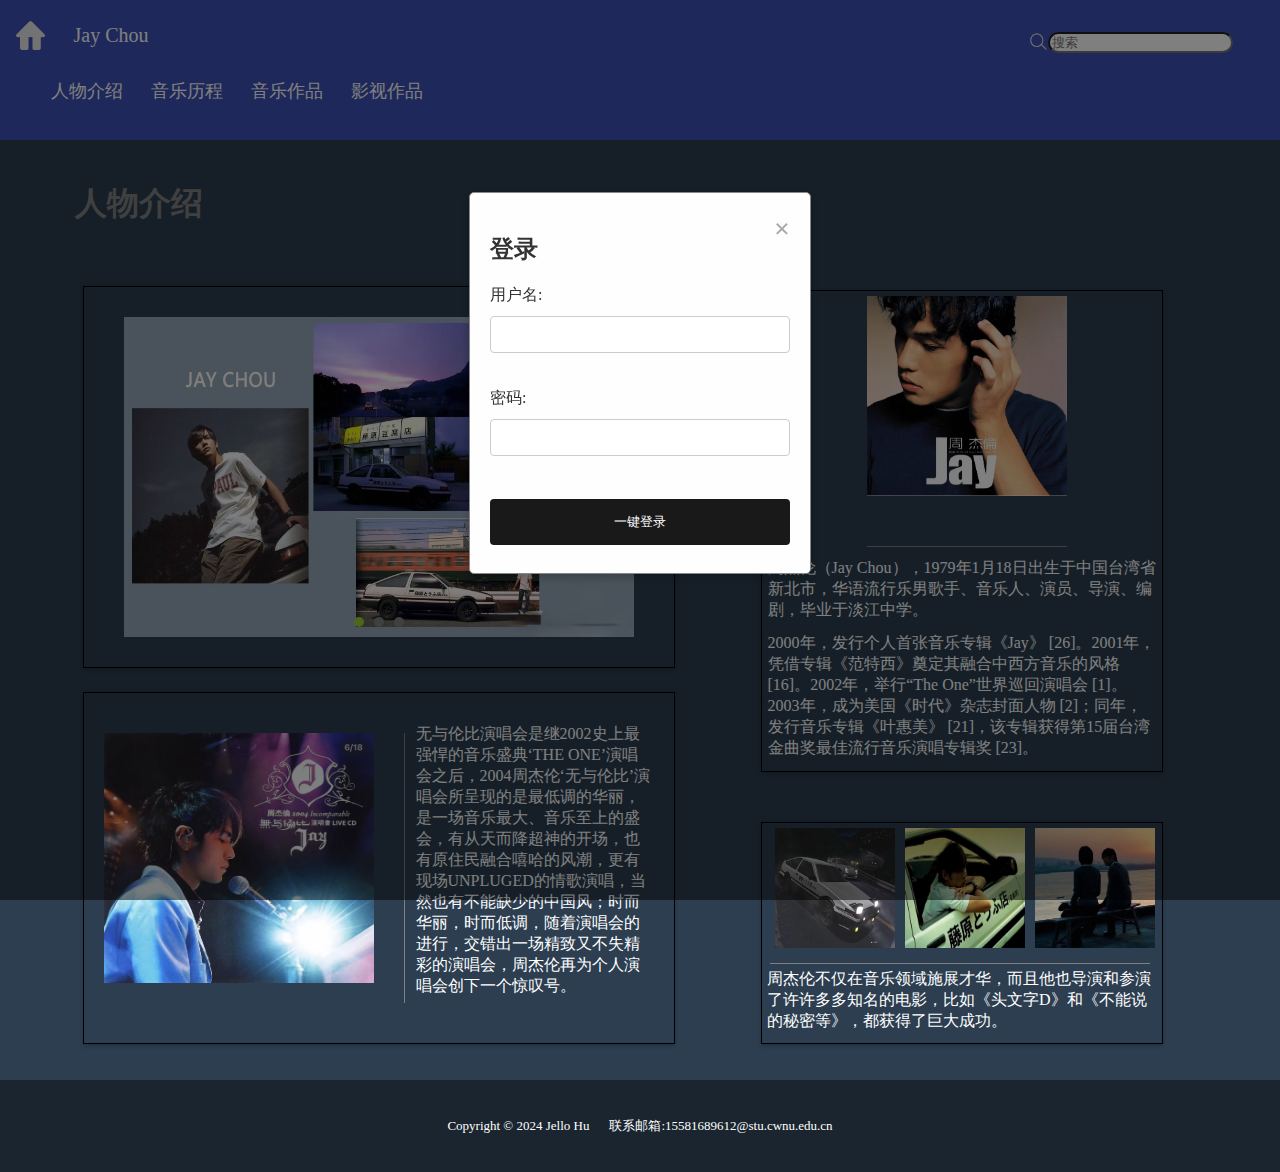
<file: index.html>
<!DOCTYPE html>
<html lang="en">
<head>
    <meta charset="UTF-8">
    <title>首页</title>
    <link rel="stylesheet" type="text/css" href="css/home%20page.css">

</head>
<body>
<div class="wrapper">
    <nav>
        <div class="homePageImage">
            <img src="./pic/主页面.png"width="33px" height="33px" >
        </div>
        <div class="myName">
            <span style="font-size: 20px; color: white; font-family: Georgia, 'Times New Roman', Times, serif;">Jay Chou</span>
        </div>
        <div class="search">
            <img src="./pic/放大镜.png"width="20px"height="20px">
            <input type="text" placeholder="搜索" style="border-radius: 15px;">
        </div>
        <div class="navBottom">
            <div class="label">
                <a href="index.html" style="font-size: 18px; " >人物介绍</a>
            </div>
            <div class="label">
                <a href="./html/music%20journey.html" style="font-size: 18px; " >音乐历程</a>
            </div>
            <div class="label">
                <a href="./html/music%20works.html" style="font-size: 18px; " >音乐作品</a>
            </div>
            <div class="label">
                <a href="./html/film%20works.html" style="font-size: 18px">影视作品</a>
            </div>
        </div>
    </nav>
    <div class="main">
        <h1 style="position: absolute;top: 1px;left: 10px;color: grey">人物介绍</h1>
        <div class="carousel">
            <div class="carouselImage">
                <div class="slides">
                    <img src="./pic/周杰伦2.png" alt="Image 1" class="slide" width="480px" height="280px">
                    <img src="./pic/周杰伦5.png" alt="Image 2" class="slide" width="480px" height="280px">
                    <img src="./pic/周杰伦1.png" alt="Image 3" class="slide" width="480px" height="280px">
                    <!-- 更多图片 -->
                </div>
                <div class="indicators">
                    <span class="indicator" data-index="0"></span>
                    <span class="indicator" data-index="1"></span>
                    <span class="indicator" data-index="2"></span>
                    <!-- 更多指示器 -->
                </div>

            </div>

        </div>
        <div class="mainRight">
            <div class="rightImage">
                <img src="pic/周杰伦介绍.png"width="200px" height="200px">
            </div>
            <p style="font-size: 16px;color: white;margin: 6px">   周杰伦（Jay Chou），1979年1月18日出生于中国台湾省新北市，华语流行乐男歌手、音乐人、演员、导演、编剧，毕业于淡江中学。</p>
            <p style="font-size: 16px;color: white;margin: 6px">2000年，发行个人首张音乐专辑《Jay》 [26]。2001年，凭借专辑《范特西》奠定其融合中西方音乐的风格 [16]。2002年，举行“The One”世界巡回演唱会 [1]。2003年，成为美国《时代》杂志封面人物 [2]；同年，发行音乐专辑《叶惠美》 [21]，该专辑获得第15届台湾金曲奖最佳流行音乐演唱专辑奖 [23]。</p>

        </div>
        <div class="mainBottom1">
            <div class="bottom1Image">
                <img src="pic/周杰伦介绍4.png"width="270px" height="250px">
            </div>
            <div class="bottom1Word">
                <p style="font-size: 16px;color: white;margin: 6px">无与伦比演唱会是继2002史上最强悍的音乐盛典‘THE ONE’演唱会之后，2004周杰伦‘无与伦比’演唱会所呈现的是最低调的华丽，是一场音乐最大、音乐至上的盛会，有从天而降超神的开场，也有原住民融合嘻哈的风潮，更有现场UNPLUGED的情歌演唱，当然也有不能缺少的中国风；时而华丽，时而低调，随着演唱会的进行，交错出一场精致又不失精彩的演唱会，周杰伦再为个人演唱会创下一个惊叹号。</p>
            </div>
        </div>
        <div class="mainBottom2">
            <div class="bottom2Image">
                <img src="pic/周杰伦电影1.png"width="120px"height="120px"style="padding: 5px">
                <img src="pic/周杰伦电影2.png"width="120px"height="120px"style="padding: 5px">
                <img src="pic/周杰伦电影3.png"width="120px"height="120px"style="padding: 5px">
            </div>
            <p style="font-size: 16px;color: white;margin: 5px">周杰伦不仅在音乐领域施展才华，而且他也导演和参演了许许多多知名的电影，比如《头文字D》和《不能说的秘密等》，都获得了巨大成功。</p>
        </div>
    </div>
    <div class="finally">
        <span style="font-size: 13px;color: white;margin: 10px">Copyright &copy; 2024 Jello Hu</span>
        <span style="font-size: 13px;color: white;margin: 10px">联系邮箱:15581689612@stu.cwnu.edu.cn</span>

    </div>
</div>

<script src="./js/carousel%20chart.js"></script>
<script src="js/login.js"></script>

<div id="loginModal" class="modal">
    <div class="modal-content">
        <span class="close">&times;</span>
        <form id="loginForm">
            <h2>登录</h2>
            <div class="form-group">
                <label for="username">用户名:</label>
                <input type="text" id="username" name="username" required>
            </div>
            <div class="form-group">
                <label for="password">密码:</label>
                <input type="password" id="password" name="password" required>
            </div>
            <button type="submit">一键登录</button>
        </form>
    </div>
</div>
</body>
</html>
</file>
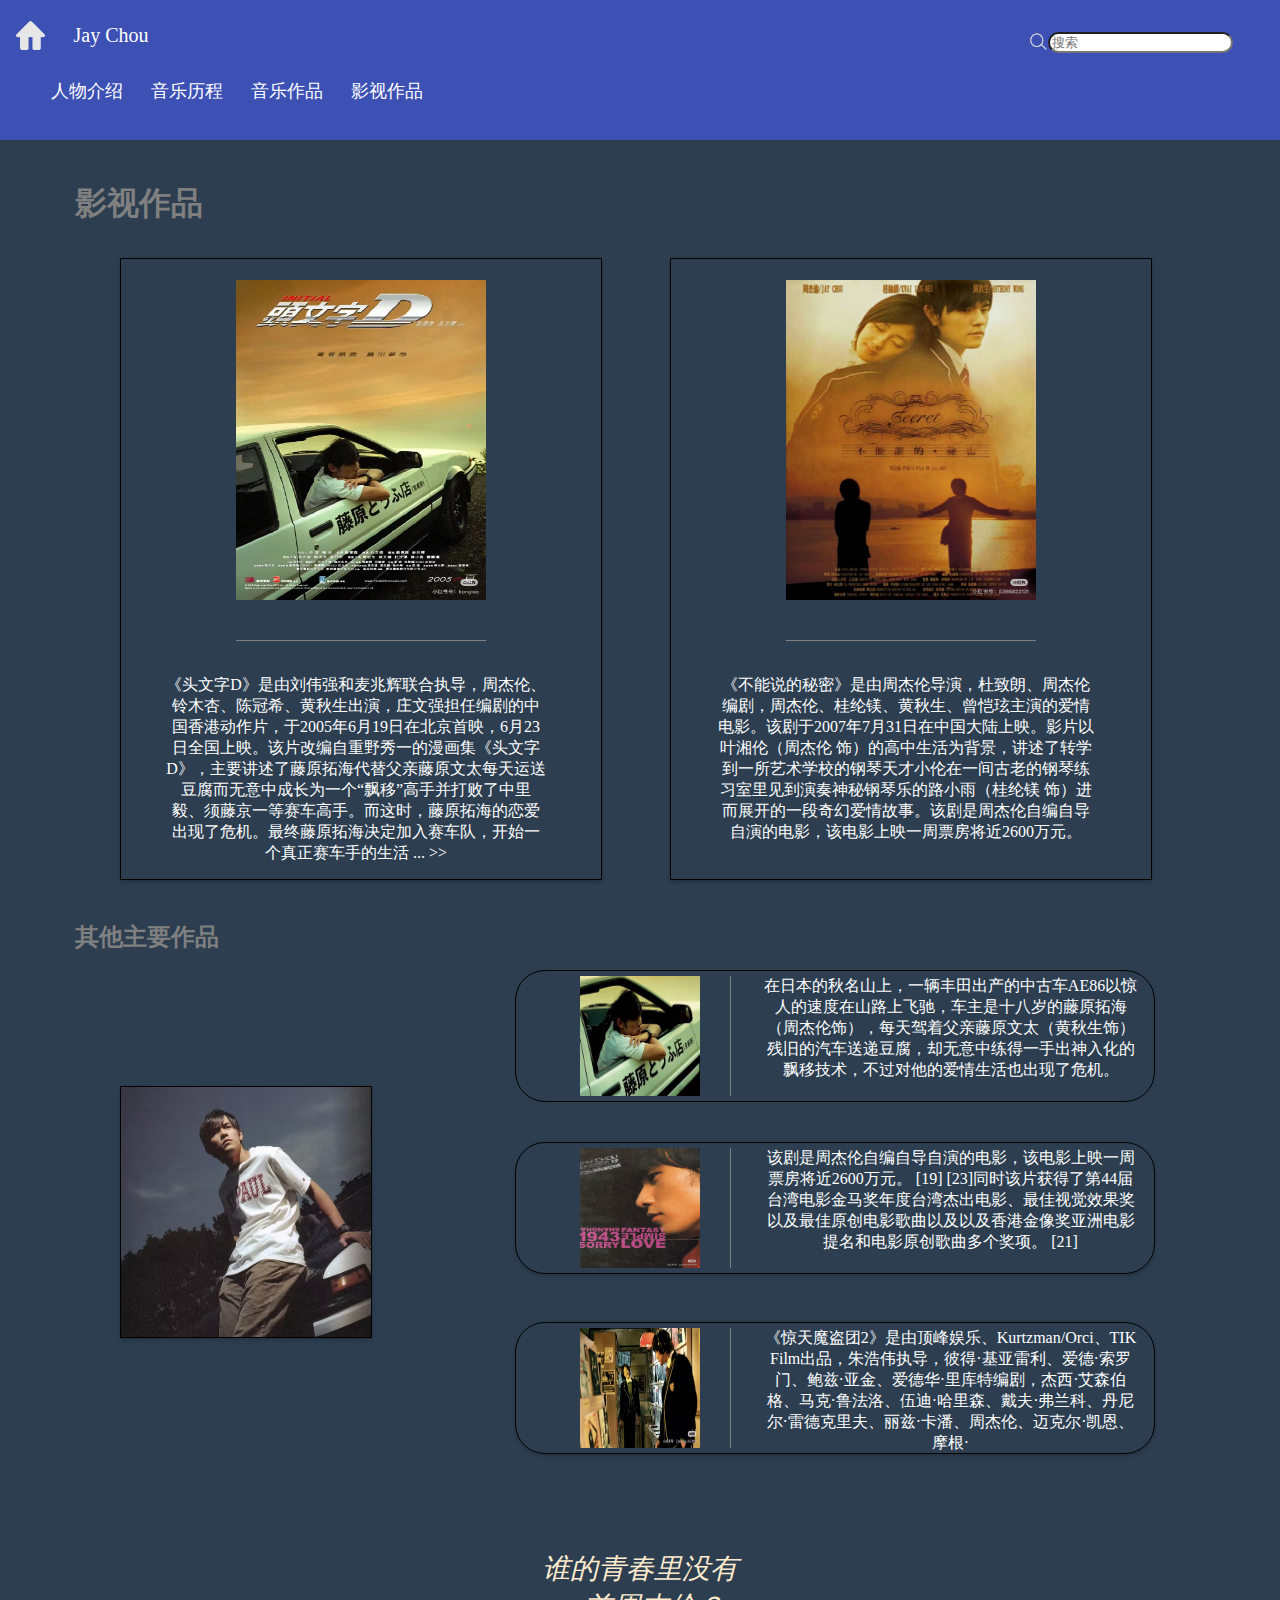
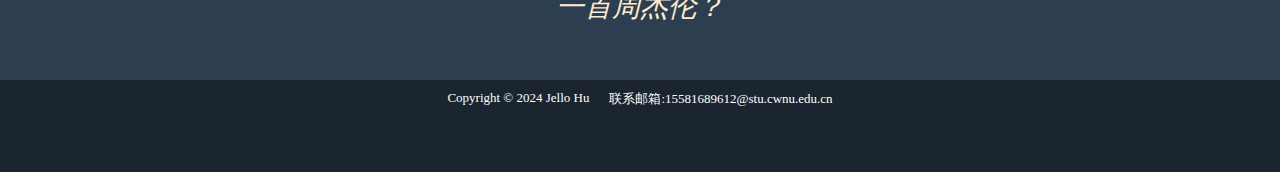
<file: html/film works.html>
<!DOCTYPE html>
<html lang="en">
<head>
    <meta charset="UTF-8">
    <title>影视作品</title>
    <link rel="stylesheet" type="text/css" href="../css/film%20works.css">
</head>
<body>
<div class="wrapper">
    <nav>
        <div class="homePageImage">
            <img src="../pic/主页面.png"width="33px" height="33px" >
        </div>
        <div class="myName">
            <span style="font-size: 20px; color: white; font-family: Georgia, 'Times New Roman', Times, serif;">Jay Chou</span>
        </div>
        <div class="search">
            <img src="../pic/放大镜.png"width="20px"height="20px">
            <input type="text" placeholder="搜索" style="border-radius: 15px;">
        </div>
        <div class="navBottom">
            <div class="label">
                <a href="../index.html" style="font-size: 18px; " >人物介绍</a>
            </div>
            <div class="label">
                <a href="music%20journey.html" style="font-size: 18px; " >音乐历程</a>
            </div>
            <div class="label">
                <a href="../html/music%20works.html" style="font-size: 18px; " >音乐作品</a>
            </div>
            <div class="label">
                <a href="../html/film%20works.html" style="font-size: 18px">影视作品</a>
            </div>
        </div>
    </nav>
    <div class="main">
        <h1 style="position: absolute;top: 1px;left: 10px;color: grey">影视作品</h1>
        <div class="movie1">
            <div class="movieImage1">
                <img src="../pic/头文字D.png" width="250px" height="320px">
            </div>
            <p style="font-size: 16px;color: white;margin: 5px;position: absolute;top:411px">
                《头文字D》是由刘伟强和麦兆辉联合执导，周杰伦、铃木杏、陈冠希、黄秋生出演，庄文强担任编剧的中国香港动作片，于2005年6月19日在北京首映，6月23日全国上映。该片改编自重野秀一的漫画集《头文字D》，主要讲述了藤原拓海代替父亲藤原文太每天运送豆腐而无意中成长为一个“飘移”高手并打败了中里毅、须藤京一等赛车高手。而这时，藤原拓海的恋爱出现了危机。最终藤原拓海决定加入赛车队，开始一个真正赛车手的生活 ... >>            </p>
        </div>
        <div class="movie2">
            <div class="movieImage1">
                <img src="../pic/不能说的秘密.png" width="250px" height="320px">
            </div>
            <p style="font-size: 16px;color: white;margin: 5px;position: absolute;top:411px">
                《不能说的秘密》是由周杰伦导演，杜致朗、周杰伦编剧，周杰伦、桂纶镁、黄秋生、曾恺玹主演的爱情电影。该剧于2007年7月31日在中国大陆上映。影片以叶湘伦（周杰伦 饰）的高中生活为背景，讲述了转学到一所艺术学校的钢琴天才小伦在一间古老的钢琴练习室里见到演奏神秘钢琴乐的路小雨（桂纶镁 饰）进而展开的一段奇幻爱情故事。该剧是周杰伦自编自导自演的电影，该电影上映一周票房将近2600万元。
            </p>
        </div>
        <h2 style="position: absolute;top: 741px;left: 10px;color: grey">其他主要作品</h2>
        <div class="jay">
            <img src="../pic/jayMovie.png"width="250px"height="250px">
        </div>
        <div class="movie-presentation1">
            <div class="presentationImage">
                <img src="../pic/周杰伦电影2.png" width="120px" height="120px">
            </div>
            <p>在日本的秋名山上，一辆丰田出产的中古车AE86以惊人的速度在山路上飞驰，车主是十八岁的藤原拓海（周杰伦饰），每天驾着父亲藤原文太（黄秋生饰）残旧的汽车送递豆腐，却无意中练得一手出神入化的飘移技术，不过对他的爱情生活也出现了危机。</p>

        </div>
        <div class="movie-presentation2">
            <div class="presentationImage">
                <img src="../pic/jayMovie4.png" width="120px" height="120px">
            </div>
            <p>该剧是周杰伦自编自导自演的电影，该电影上映一周票房将近2600万元。 [19] [23]同时该片获得了第44届台湾电影金马奖年度台湾杰出电影、最佳视觉效果奖以及最佳原创电影歌曲以及以及香港金像奖亚洲电影提名和电影原创歌曲多个奖项。 [21]</p>
        </div>
        <div class="movie-presentation3">
            <div class="presentationImage">
                <img src="../pic/jayMovie3.png" width="120px" height="120px">
            </div>
            <p>《惊天魔盗团2》是由顶峰娱乐、Kurtzman/Orci、TIK Film出品，朱浩伟执导，彼得·基亚雷利、爱德·索罗门、鲍兹·亚金、爱德华·里库特编剧，杰西·艾森伯格、马克·鲁法洛、伍迪·哈里森、戴夫·弗兰科、丹尼尔·雷德克里夫、丽兹·卡潘、周杰伦、迈克尔·凯恩、摩根·</p>
        </div>
        <div class="footer">
            <i style="color: blanchedalmond;font-size: 28px">谁的青春里没有一首周杰伦？</i>
        </div>
    </div>
    <div class="finally">
        <span style="font-size: 13px;color: white;margin: 10px">Copyright &copy; 2024 Jello Hu</span>
        <span style="font-size: 13px;color: white;margin: 10px">联系邮箱:15581689612@stu.cwnu.edu.cn</span>
    </div>

</div>
</body>
</html>
</file>
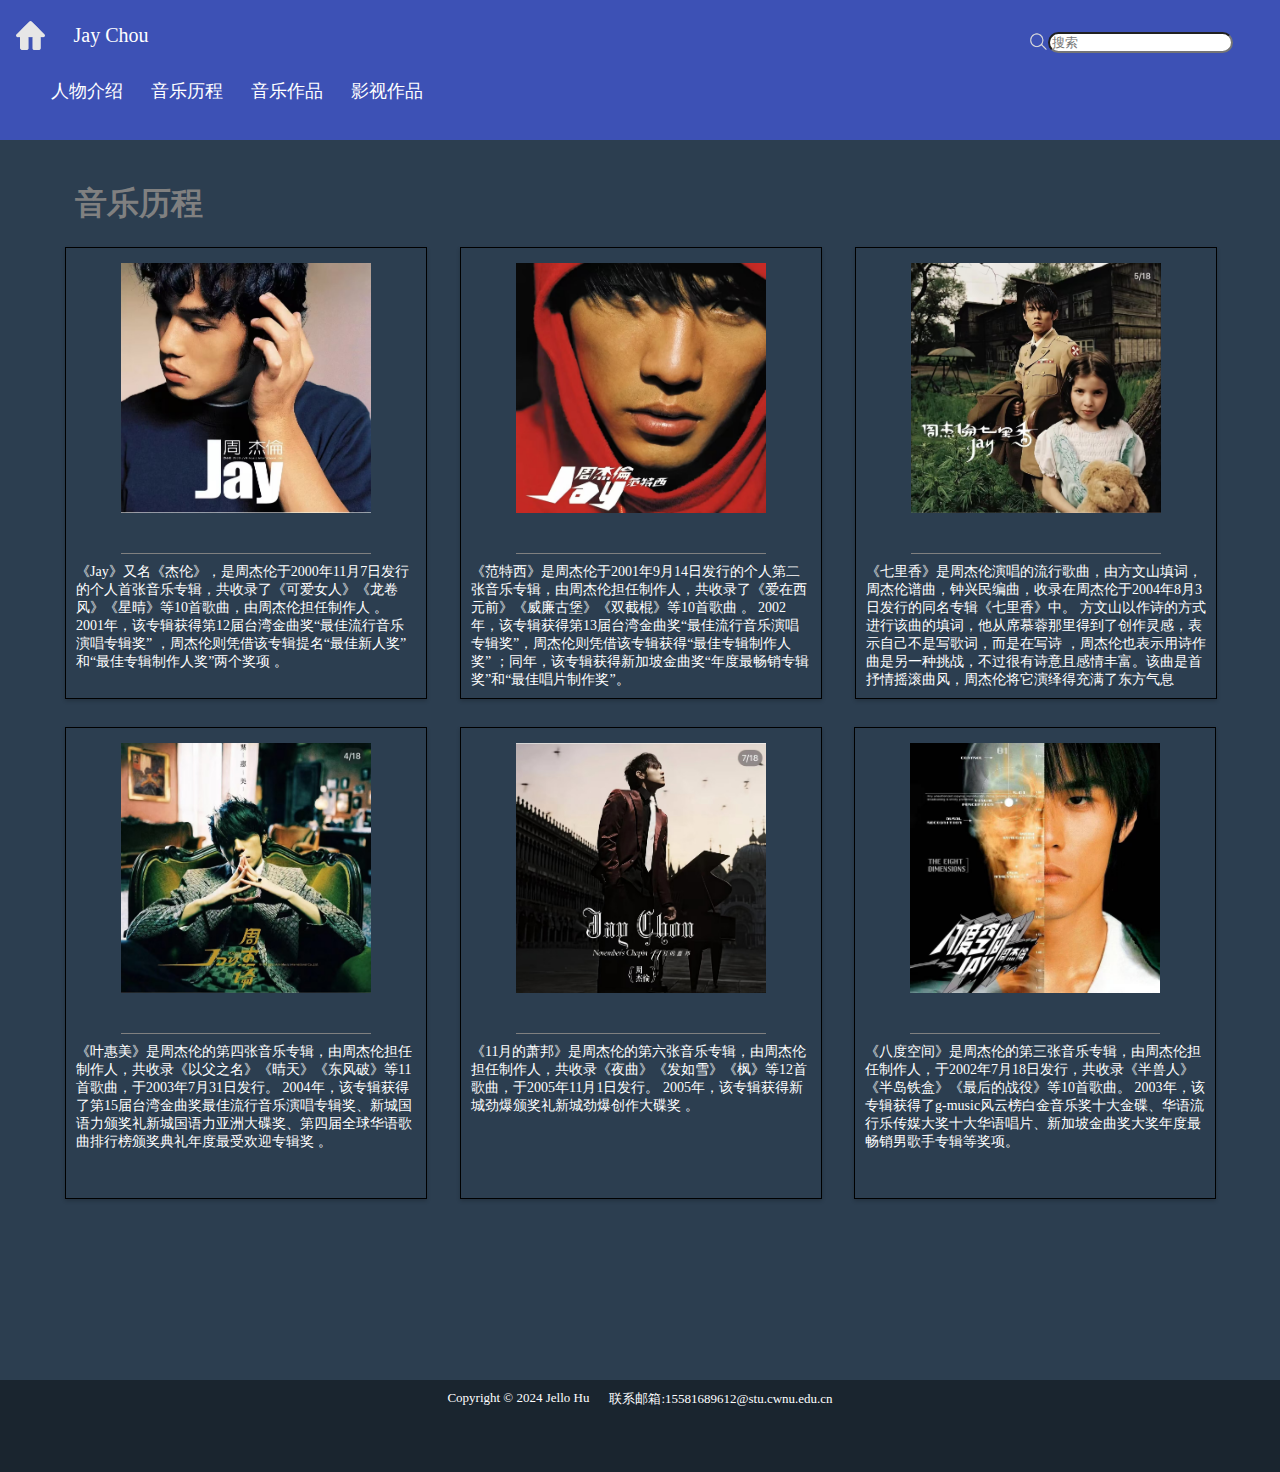
<file: html/music journey.html>
<!DOCTYPE html>
<html lang="en">
<head>
    <meta charset="UTF-8">
    <title>音乐历程</title>
    <link rel="stylesheet" type="text/css" href="../css/music%20journey.css">

</head>
<body>
<div class="wrapper">
    <nav>
        <div class="homePageImage">
            <img src="../pic/主页面.png"width="33px" height="33px" >
        </div>
        <div class="myName">
            <span style="font-size: 20px; color: white; font-family: Georgia, 'Times New Roman', Times, serif;">Jay Chou</span>
        </div>
        <div class="search">
            <img src="../pic/放大镜.png"width="20px"height="20px">
            <input type="text" placeholder="搜索" style="border-radius: 15px;">
        </div>
        <div class="navBottom">
            <div class="label">
                <a href="../index.html" style="font-size: 18px; " >人物介绍</a>
            </div>
            <div class="label">
                <a href="music%20journey.html" style="font-size: 18px; " >音乐历程</a>
            </div>
            <div class="label">
                <a href="../html/music%20works.html" style="font-size: 18px; " >音乐作品</a>
            </div>
            <div class="label">
                <a href="../html/film%20works.html" style="font-size: 18px">影视作品</a>
            </div>
        </div>
    </nav>
    <div class="main">
        <h1 style="position: absolute;top: 1px;left: 10px;color: grey">音乐历程</h1>
        <div class="mainImage1">
            <div class="Image">
                <img src="../pic/周杰伦介绍.png"style="height: 250px;width: 250px; ">
            </div>
            <div class="word">
                <p style="font-size: 14px;color: white;margin: 5px">《Jay》又名《杰伦》，是周杰伦于2000年11月7日发行的个人首张音乐专辑，共收录了《可爱女人》《龙卷风》《星晴》等10首歌曲，由周杰伦担任制作人 。
                    2001年，该专辑获得第12届台湾金曲奖“最佳流行音乐演唱专辑奖” ，周杰伦则凭借该专辑提名“最佳新人奖”和“最佳专辑制作人奖”两个奖项 。</p>
            </div>
        </div>
        <div class="mainImage2">
            <div class="Image">
                <img src="../pic/范特西.jpg" style="height: 250px;width: 250px; " />
            </div>
            <div class="word">
                <p style="font-size: 14px;color: white;margin: 5px">《范特西》是周杰伦于2001年9月14日发行的个人第二张音乐专辑，由周杰伦担任制作人，共收录了《爱在西元前》《威廉古堡》《双截棍》等10首歌曲 。
                    2002年，该专辑获得第13届台湾金曲奖“最佳流行音乐演唱专辑奖”，周杰伦则凭借该专辑获得“最佳专辑制作人奖” ；同年，该专辑获得新加坡金曲奖“年度最畅销专辑奖”和“最佳唱片制作奖”。
                </p>
            </div>
        </div>
        <div class="mainImage3">
            <div class="Image">
                <img src="../pic/七里香.jpg" style="height: 250px;width: 250px; "/>
            </div>
            <div class="word">
                <p style="font-size: 14px;color: white;margin: 5px">
                    《七里香》是周杰伦演唱的流行歌曲，由方文山填词，周杰伦谱曲，钟兴民编曲，收录在周杰伦于2004年8月3日发行的同名专辑《七里香》中。
                    方文山以作诗的方式进行该曲的填词，他从席慕蓉那里得到了创作灵感，表示自己不是写歌词，而是在写诗 ，周杰伦也表示用诗作曲是另一种挑战，不过很有诗意且感情丰富。该曲是首抒情摇滚曲风，周杰伦将它演绎得充满了东方气息
                </p>
            </div>
        </div>
        <div class="mainImage4">
            <div class="Image">
                <img src="../pic/以父之名.jpg"style="height: 250px;width: 250px; " />
            </div>
            <div class="word">
                <p style="font-size: 14px;color: white;margin: 5px">
                    《叶惠美》是周杰伦的第四张音乐专辑，由周杰伦担任制作人，共收录《以父之名》《晴天》《东风破》等11首歌曲，于2003年7月31日发行。
                    2004年，该专辑获得了第15届台湾金曲奖最佳流行音乐演唱专辑奖、新城国语力颁奖礼新城国语力亚洲大碟奖、第四届全球华语歌曲排行榜颁奖典礼年度最受欢迎专辑奖 。

                </p>
            </div>
        </div>
        <div class="mainImage5">
            <div class="Image">
                <img src="../pic/11月的肖邦.jpg" style="height: 250px;width: 250px; " />
            </div>
            <div class="word">
                <p style="font-size: 14px;color: white;margin: 5px">
                    《11月的萧邦》是周杰伦的第六张音乐专辑，由周杰伦担任制作人，共收录《夜曲》《发如雪》《枫》等12首歌曲，于2005年11月1日发行。
                    2005年，该专辑获得新城劲爆颁奖礼新城劲爆创作大碟奖 。

                </p>
            </div>
        </div>
        <div class="mainImage6">
            <div class="Image">
                <img src="../pic/八度空间jpg.jpg" style="height: 250px;width: 250px; " />
            </div>
            <div class="word">
                <p style="font-size: 14px;color: white;margin: 5px">
                    《八度空间》是周杰伦的第三张音乐专辑，由周杰伦担任制作人，于2002年7月18日发行，共收录《半兽人》《半岛铁盒》《最后的战役》等10首歌曲。
                    2003年，该专辑获得了g-music风云榜白金音乐奖十大金碟、华语流行乐传媒大奖十大华语唱片、新加坡金曲奖大奖年度最畅销男歌手专辑等奖项。
                </p>
            </div>

        </div>




    </div>
    <div class="finally">
        <span style="font-size: 13px;color: white;margin: 10px">Copyright &copy; 2024 Jello Hu</span>
        <span style="font-size: 13px;color: white;margin: 10px">联系邮箱:15581689612@stu.cwnu.edu.cn</span>

    </div></div>
</body>
</html>
</file>
